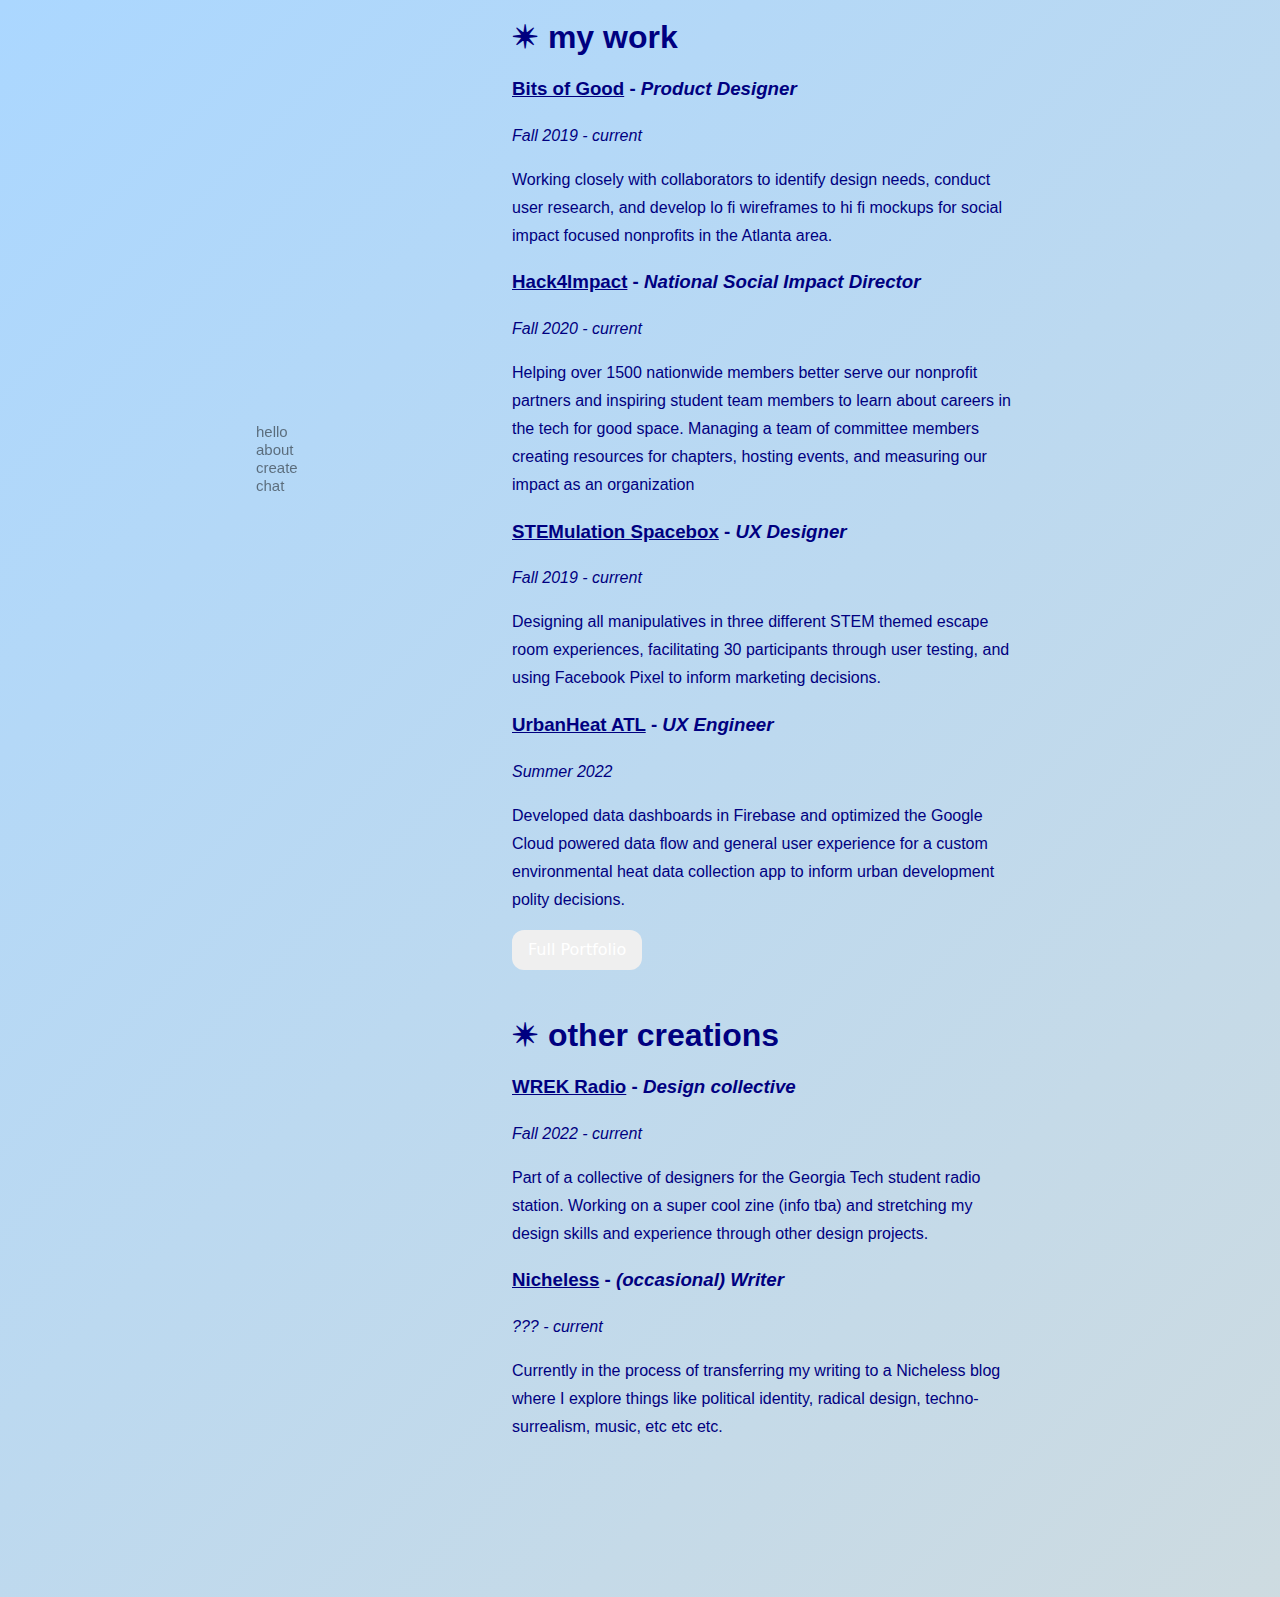
<file: create.html>
<!DOCTYPE html>
<html lang="en">
    <head>
        <meta charset="UTF-8">
        <title>creations</title>
        <meta name="viewport" content="width=device-width,initial-scale=1">
        <link href="https://fonts.googleapis.com/css?family=Open+Sans:400,600,300" rel="stylesheet" type="text/css">
        <link rel="stylesheet" href="style.css">
    </head>

    <body>
        <div>
            <nav>
                <div id="flex-vertical-centered" class="box-absolute-left-10">
                    <div>
                        <a href ="index.html">hello</a>
                        <br>
                        <a href ="about.html">about</a>
                        <br>
                        <a href ="create.html">create</a>
                        <br>
                        <a href ="chat.html">chat</a>
                    </div>
                </div>
            </nav>

            <div id="flex-vertical-centered" class="box-absolute-left-40">
                <div>  
                    <h1>&#10036 my work</h1>
                    <h3><a href = "https://bitsofgood.org/" class = "emphasized">Bits of Good</a> - <i>Product Designer</i></h3>
                    <i>Fall 2019 - current</i>
                    <p> Working closely with collaborators to identify design needs, conduct user research, 
                        and develop lo fi wireframes to hi fi mockups for social impact focused 
                        nonprofits in the Atlanta area.
                    </p>

                    <h3><a href = "https://hack4impact.org/" class = "emphasized">Hack4Impact</a> - <i>National Social Impact Director</i></h3>
                    <i>Fall 2020 - current</i>
                    <p>Helping over 1500 nationwide members better serve our nonprofit partners
                        and inspiring student team members to learn about careers in the tech for
                        good space. Managing a team of committee members creating resources
                        for chapters, hosting events, and measuring our impact as an organization
                    </p>

                    <h3><a href = "https://www.stemulationescaperoom.org/" class = "emphasized">STEMulation Spacebox</a> - <i>UX Designer</i></h3>
                    <i>Fall 2019 - current</i>
                    <p>Designing all manipulatives in three different STEM themed escape room
                        experiences, facilitating 30 participants through user testing, and using
                        Facebook Pixel to inform marketing decisions.
                    </p>

                    <h3><a href = "urbanheatatl.org" class = "emphasized">UrbanHeat ATL</a> - <i>UX Engineer</i></h3>
                    <i>Summer 2022</i>
                    <p>Developed data dashboards in Firebase and optimized the Google Cloud powered 
                        data flow and general user experience for a custom environmental heat data 
                        collection app to inform urban development polity decisions.
                    </p>

                    <button class="button-62" role="button" onclick="window.location.href='https://www.zaryaajasin.me';">Full Portfolio</button>
                    <br><br>
                    
                    <h1>&#10036 other creations</h1>
                    <h3><a href="https://www.wrek.org/" class = "emphasized">WREK Radio</a> - <i>Design collective</i></h3>
                    <i>Fall 2022 - current</i>
                    <p>Part of a collective of designers for the Georgia Tech student radio station.
                        Working on a super cool zine (info tba) and stretching my design skills and
                        experience through other design projects.
                    </p>

                    <h3><a href="https://nicheless.blog/author/irawo" class = "emphasized">Nicheless</a> - <i>(occasional) Writer</i></h3>
                    <i>??? - current</i>
                    <p>Currently in the process of transferring my writing to a Nicheless blog where I explore
                        things like political identity, radical design, techno-surrealism, music, etc etc etc.
                    </p>
                    <br><br><br><br><br>
                </div>
            </div>
        </div>
    </body>
</html>
</file>
<file: style.css>
body {
  font-family: "Open Sauce Two", sans-serif;
  color:#000080;
  background: linear-gradient(-45deg, #FFE9C4, #FFDFAB, #CEDBE0, #ABD7FF);
  animation: gradient 15s ease infinite;
  height: 100vh;
  background-size: 400% 400%;
}

* {
  box-sizing: border-box;
}

.stage {
  position: relative;
  width: 100%;
  height: 50%;
  float: left;
  border-style: solid;
  border-radius: 10%;
  border-color: #000080;
  text-align: center;
  top: 0%;
  padding: 5%;
}

.container {
  position: relative;
  width: 100%;
  font-size: 0px;
  float: left;
}

.row {
  font-size: 0px;
  display: flex;
  width: 100%;
  overflow: auto;
}

img {
  max-width: 95%;
  height: auto;
  display: block;
  margin-right: auto;
}

.overlay {
  position: absolute;
  top: 0;
  bottom: 0;
  left: 0;
  right: 0;
  height: 100%;
  width: 95%;
  opacity: 0;
  transition: .5s ease;
  background-color: rgba(210, 231, 243, 0.9);
  font-size: 0px;
  border-style: solid;
  border-radius: 3%;
}

.container:hover .overlay {
  opacity: 1;
}

.content {
  color: #000080;
  position: absolute;
  line-height: 12pt;
  font-size: 12px;
  top: 50%;
  left: 50%;
  -webkit-transform: translate(-50%, -50%);
  -ms-transform: translate(-50%, -50%);
  transform: translate(-50%, -50%);
  text-align: center;
}

.box-absolute-left-10 {
  color: rgb(124, 28, 28);
  background-color: rgba(240, 248, 255, 0);
  box-sizing: border-box;
  width: 70px;
  height: auto;

  position: absolute;
  top: 0;
  bottom: 0;
  left: 0;
  right: 0;
  margin-top: auto;
  margin-bottom: auto;
  margin-left: 20%;
}

#visit {
  color: #7194C9;
  text-underline-offset: 0.15em;
  text-decoration: underline 0.10em rgba(113, 148, 201, 1);
}

.box-absolute-left-10 a {
  text-underline-offset: 0.15em;
  text-decoration: underline 0.10em rgba(113, 148, 201, 0);
  font-size: 15px;
  color: rgba(0, 0, 0, 0.5);
  position: fixed;
  display: inline-block;
  align-items: center;
}

.box-absolute-left-10 a:hover {
  color: #7194C9;
}

.box-absolute-left-40 {
  color: #000080;
  background-color: rgba(240, 248, 255, 0);
  box-sizing: border-box;
  width: 500px;
  height: auto;
  text-decoration: none;

  line-height: 175%;

  position: absolute;
  top: 0;
  bottom: 0;
  left: 0;
  right: 0;
  margin-bottom: auto;
  margin-top: auto;
  margin-left: 40%;
  display: flex;
}

.box-absolute-left-40 h1 {
  line-height: 100%;
}

#flex-vertical-centered {
  display: flex;
  flex-wrap: wrap;
  align-items: center;
  justify-content: left;
}

.button-62 {
  border: 0;
  border-radius: 12px;
  color: #FFFFFF;
  cursor: pointer;
  display: inline-block;
  font-family: -apple-system,system-ui,"Segoe UI",Roboto,Helvetica,Arial,sans-serif;
  font-size: 16px;
  font-weight: 500;
  line-height: 2.5;
  outline: transparent;
  padding: 0 1rem;
  text-align: center;
  text-decoration: none;
  transition: box-shadow .2s ease-in-out;
  user-select: none;
  -webkit-user-select: none;
  touch-action: manipulation;
  white-space: nowrap;
}

.button-62:not([disabled]):focus {
  box-shadow: 0 0 .25rem rgba(0, 0, 0, 0.5), -.125rem -.125rem 1rem rgba(239, 71, 101, 0.5), .125rem .125rem 1rem rgba(255, 154, 90, 0.5);
}

.button-62:not([disabled]):hover {
  box-shadow: 0 0 .25rem rgba(0, 0, 0, 0.5), -.125rem -.125rem 1rem rgba(239, 71, 101, 0.5), .125rem .125rem 1rem rgba(255, 154, 90, 0.5);
}

.rounded{
    width: 30px;
  height: 30px;
  border: 2px solid #fff;
  border-radius: 50%;
}

.pointed{
  width: 7px;
  height: 7px;
  background-color: white;
  border-radius: 50%;
}

.emphasized { 
  font-weight: bold;
  color: #000080;
}

@keyframes gradient {
	0% {
		background-position: 0% 50%;
	}
	50% {
		background-position: 100% 50%;
	}
	100% {
		background-position: 0% 50%;
	}
}
</file>
